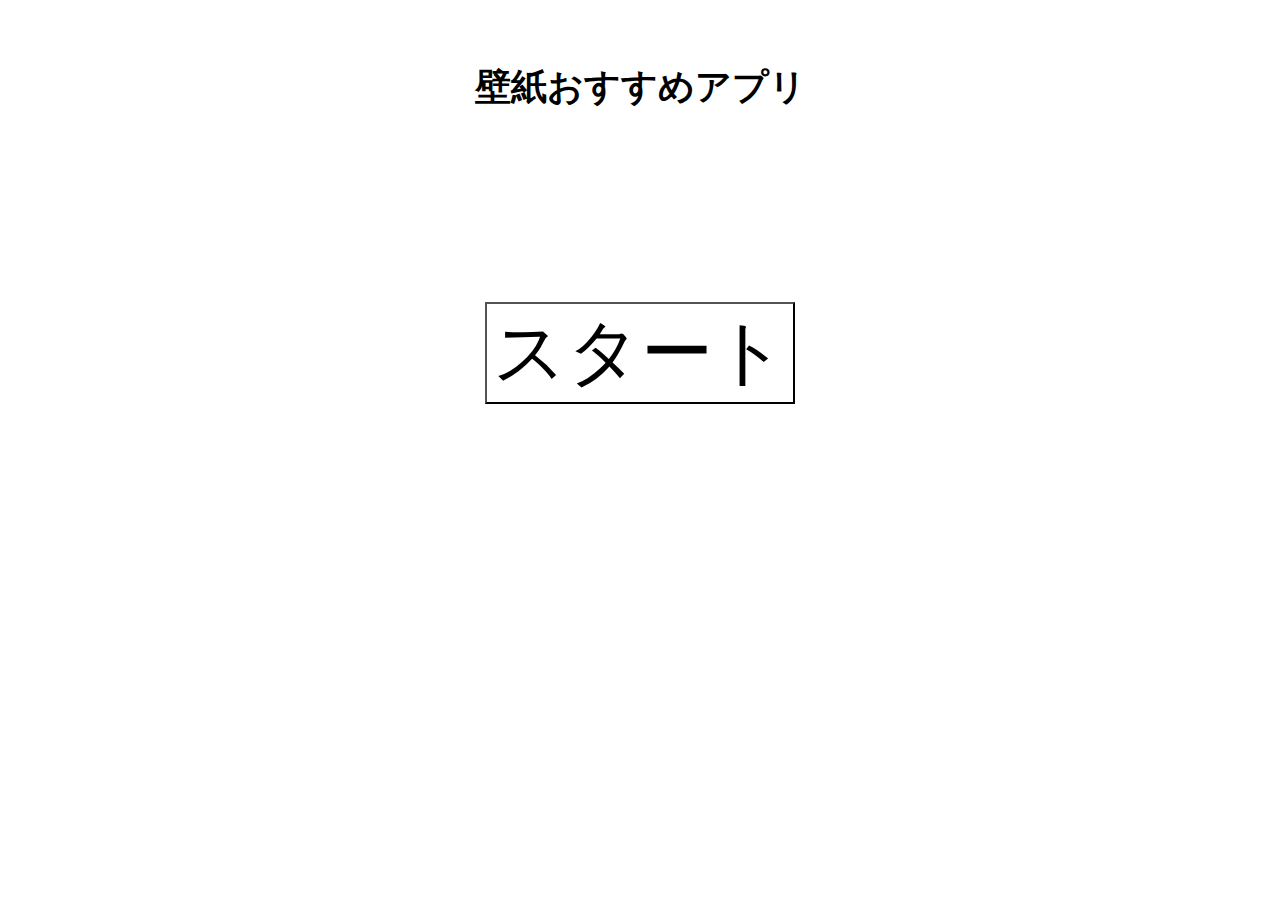
<file: index.html>
<!DOCTYPE html>
<html>

<head>
    <meta charset="utf-8">
    <meta lang="ja">
    <link rel="stylesheet" type="text/css" href="stylesheet.css">

    <title>
        start
    </title>
</head>

<body>
    <header>

    </header>

    <main>
        <div class="title">
            <h1>壁紙おすすめアプリ</h1>
        </div>

        <div class="start">
            <button onclick="location.href='./question1.html'">
                スタート
            </button>
        </div>



    </main>

    <footer>

    </footer>
</body>

</html>
</file>
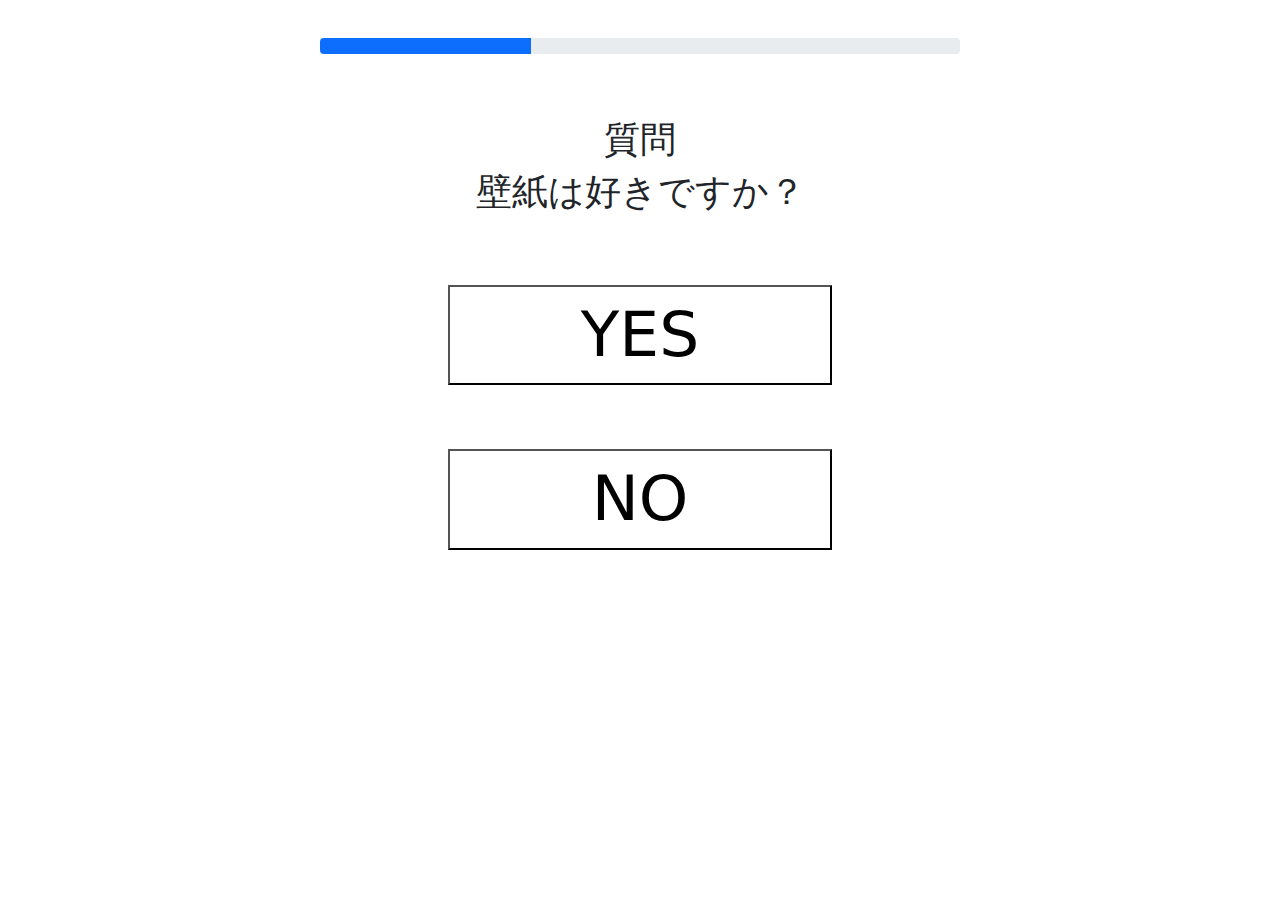
<file: question1.html>
<!DOCTYPE html>
<html>

<head>
    <meta charset="utf-8">
    <meta lang="ja">
    <link rel="stylesheet" type="text/css" href="stylesheet.css">
    <link rel="stylesheet" href="bootstrap.min.css">
    <script src="bootstrap.bundle.min.js"></script>
    <title>
        question1
    </title>

</head>

<body>
    <header>

    </header>

    <main>

        <div class="progress">
            <div class="progress-bar" role="progressbar" style="width: 33%" aria-valuenow="25" aria-valuemin="0" aria-valuemax="100"></div>
          </div>

        <div class="title">
            <h1>質問</h1>
            <h1>壁紙は好きですか？</h1>
        </div>


        <div class="question">
            <button onclick="location.href='./question2.html'">
                YES
            </button>
            <br>
            <button onclick="location.href='./index.html'">
                NO
            </button>
        </div>



    </main>

    <footer>

    </footer>
</body>

</html>
</file>
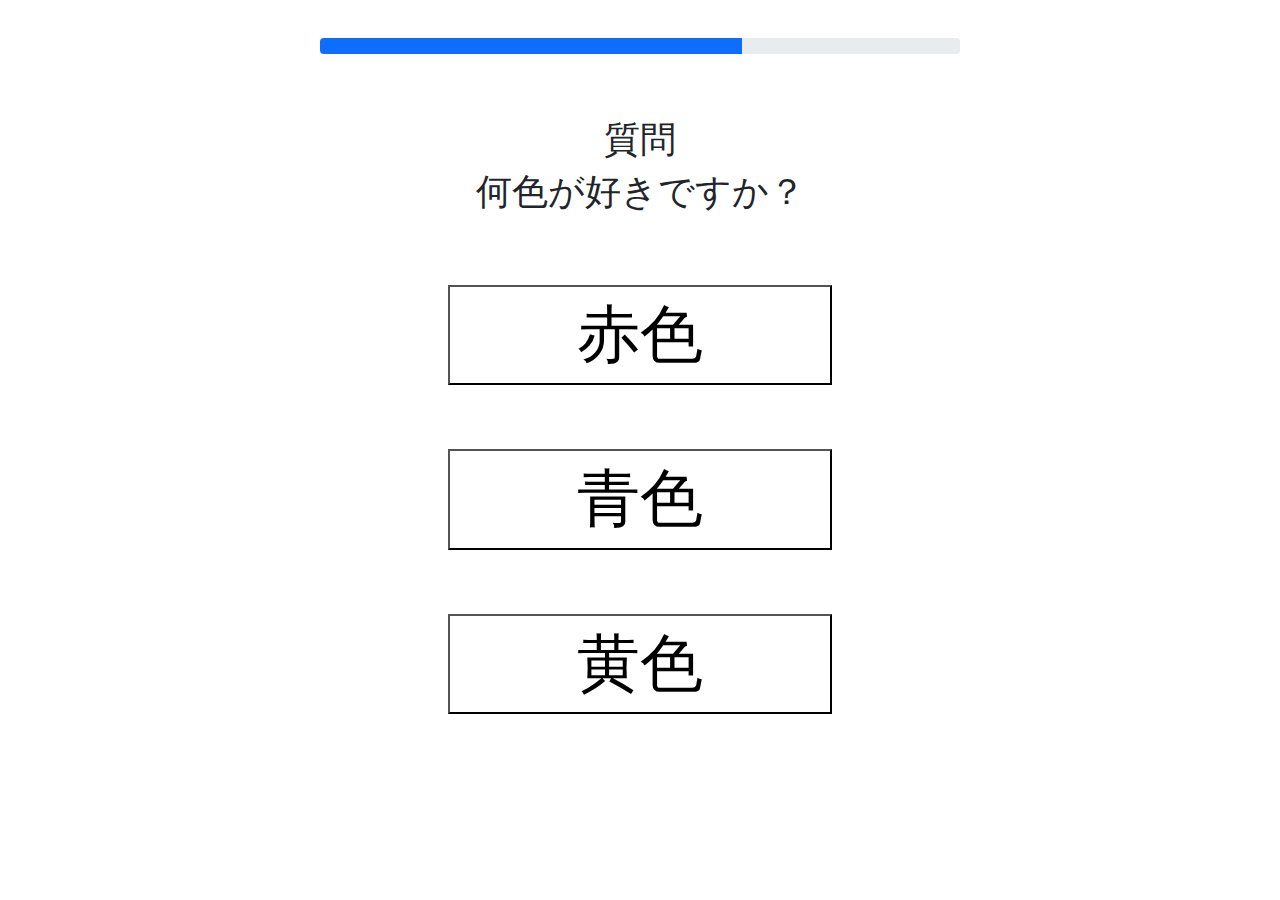
<file: question2.html>
<!DOCTYPE html>
<html>

<head>
    <meta charset="utf-8">
    <meta lang="ja">
    <link rel="stylesheet" type="text/css" href="stylesheet.css">
    <link rel="stylesheet" href="bootstrap.min.css">
    <script src="bootstrap.bundle.min.js"></script>
    <title>
        question2
    </title>

</head>

<body>
    <header>

    </header>

    <main>

        <div class="progress">
            <div class="progress-bar" role="progressbar" style="width: 66%" aria-valuenow="25" aria-valuemin="0" aria-valuemax="100"></div>
        </div>

        <div class="title">
            <h1>質問</h1>
            <h1>何色が好きですか？</h1>
        </div>


        <div class="question">
            <button onclick="location.href='./red.html'">
                赤色
            </button>
            <br>
            <button onclick="location.href='./blue.html'">
                青色
            </button>
            <br>
            <button onclick="location.href='./yellow.html'">
                黄色
            </button>
        </div>



    </main>

    <footer>

    </footer>
</body>

</html>
</file>
<file: stylesheet.css>
main {
    margin: 3% 25% 0% 25%;
}

.title {
    margin-top: 10%;
}

.title h1 {
    font-size: 4vmin;
    text-align: center;
}

.start {
    text-align: center;
    margin-top: 30%;
}

.start button {
    font-size: 8vmin;
    background-color: #ffffff;

}

.question {
    text-align: center;

}

.question button {
    font-size: 7vmin;
    background-color: #ffffff;
    margin-top: 10%;
    width: 60%;
}

.result {
    text-align: center;
    margin-top: 20%;
}

.result img {
    height: auto;
    width: 40%;
}
</file>
